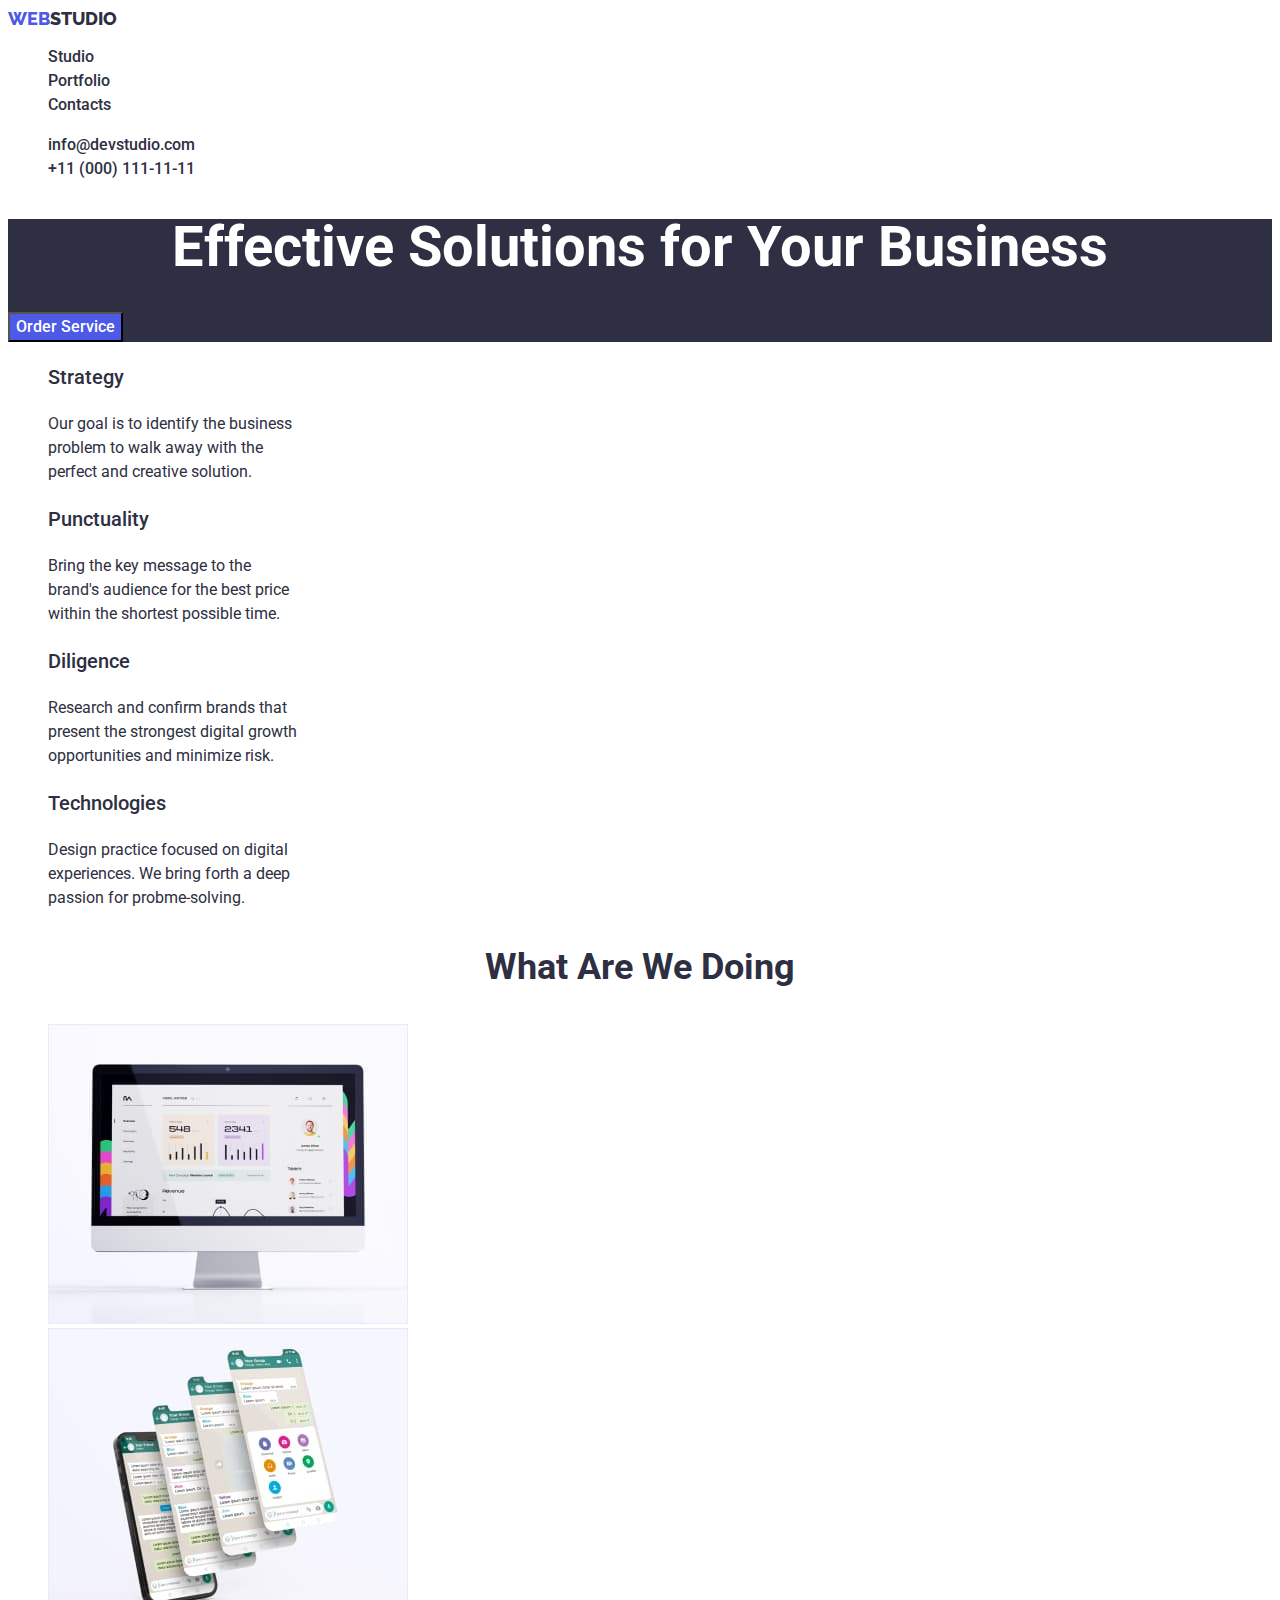
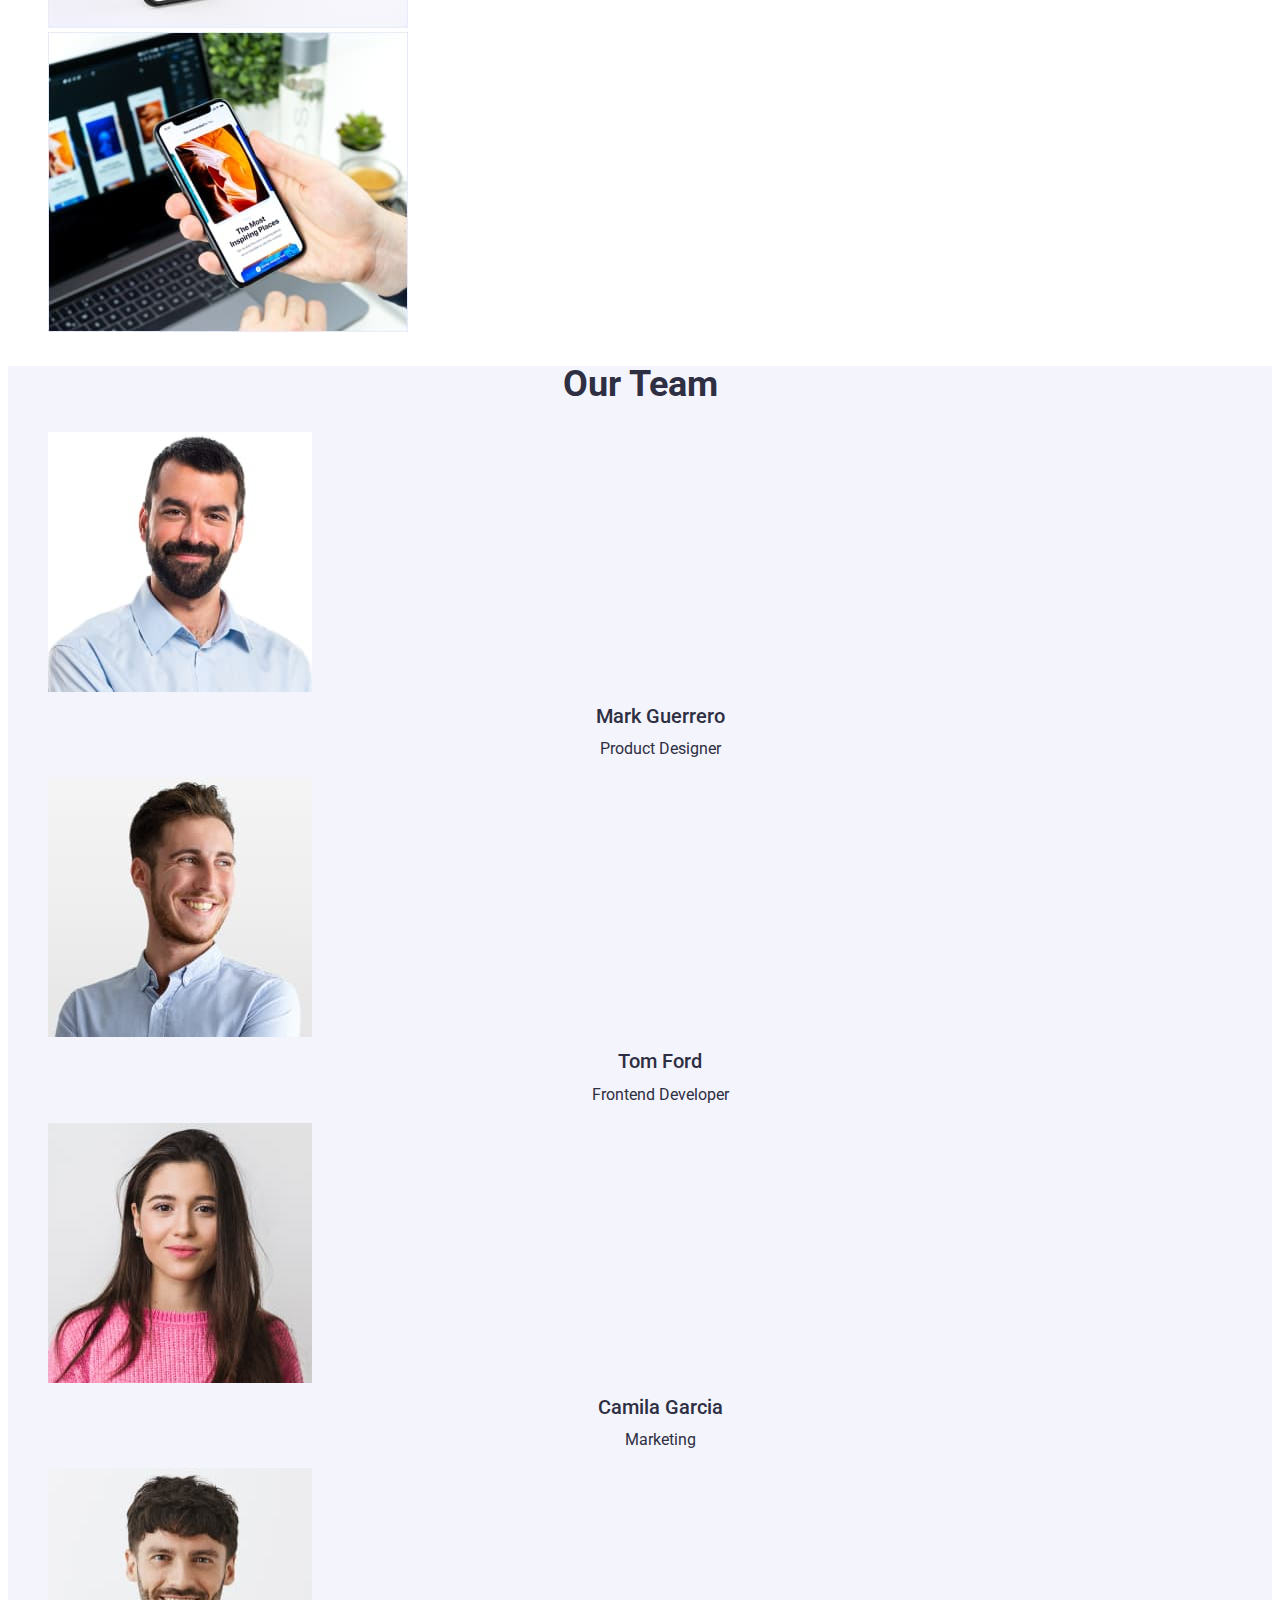
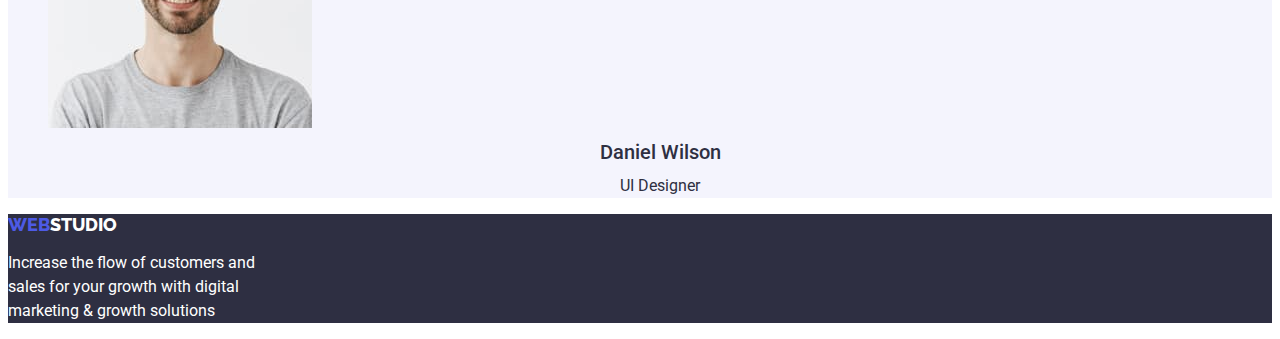
<file: index.html>
<!DOCTYPE html>
<html lang="en">
  <head>
    <meta charset="utf-8" />
    <meta name="viewport" content="width=device-width, initial-scale=1.0" />
    <title>Web Studio</title>
    <link rel="stylesheet" href="./css/style.css" />
    <link rel="preconnect" href="https://fonts.googleapis.com">
    <link rel="preconnect" href="https://fonts.gstatic.com" crossorigin>
    <link href="https://fonts.googleapis.com/css2?family=Raleway:wght@800&family=Roboto:wght@400;500;700;900&display=swap" rel="stylesheet">

  <body>
    <!-- Top Line -->
    <header>
      <nav class="navigation-bar">
        <a href="index.html" class="logo">WEB<span class="logo-span">STUDIO</span></a>
          <ul class="top-line">
            <li><a href="index.html">Studio</a></li>
            <li><a href="portfolio.html">Portfolio</a></li>
            <li><a href="#Contacts">Contacts</a></li>
          </ul>
      </nav>
      <address>
        <ul>
        <li><a href="mailto:info@devstudio.com">info@devstudio.com</a></li>
        <li><a href="tel:+11 (000) 111-11-11">+11 (000) 111-11-11</a></li>
        </ul>
      </address>
    </header>
    <main>
      <!-- Section 1 -->
      <section class="section-one">
        <h1>Effective Solutions for Your Business</h1>
        <button type="button">Order Service</button>
      </section>
      <!-- Section 2 -->
      <section class="section-two">
        <h2 hidden>Values</h2>
        <ul class="strategy">
          <li>
            <h3>Strategy</h3>
            <p>
              Our goal is to identify the business<br/> problem to walk away with the<br/>
              perfect and creative solution.
            </p>
          </li>
          <li>
            <h3>Punctuality</h3>
            <p>
              Bring the key message to the <br/> brand's audience for the best price<br/>
              within the shortest possible time.
            </p>
          </li>
          <li>
            <h3>Diligence</h3>
            <p>
              Research and confirm brands that<br/> present the strongest digital
              growth<br/> opportunities and minimize risk.
            </p>
          </li>
          <li>
            <h3>Technologies</h3>
            <p>
              Design practice focused on digital<br/> experiences. We bring forth a
              deep<br/> passion for probme-solving.
            </p>
          </li>
        </ul>
      </section>
      <!-- Section 3-->
      <section class="section-three">
        <h2>What Are We Doing</h2>
        <ul class="products">
          <li>
            <img
              src="images/Rectangle 71.jpg"
              alt="Website"
              width="360px"
              height="300px"
            />
          </li>
          <li>
            <img
              src="images/img 2.jpg"
              alt="Mobile"
              width="360px"
              height="300px"
            />
          </li>
          <li>
            <img
              src="images/img 3.jpg"
              alt="Operation"
              width="360px"
              height="300px"
            />
          </li>
        </ul>
      </section>
      <!-- Section 4-->
      <section class="section-four">
        <h2>Our Team</h2>
        <ul class="team">
          <li>
            <img
              src="images/img (1).jpg"
              alt="Mark"
              width="264px"
              height="260px"
            />
            <h3>Mark Guerrero</h3>
            <p>Product Designer</p>
          </li>

          <li>
            <img
              src="images/img (2).jpg"
              alt="Tom"
              width="264px"
              height="260px"
            />
            <h3>Tom Ford</h3>
            <p>Frontend Developer</p>
          </li>

          <li>
            <img
              src="images/img (3).jpg"
              alt="Camila"
              width="264px"
              height="260px"
            />
            <h3>Camila Garcia</h3>
            <p>Marketing</p>
          </li>

          <li>
            <img
              src="images/img (4).jpg"
              alt="Daniel"
              width="264px"
              height="260px"
            />
            <h3>Daniel Wilson</h3>
            <p>UI Designer</p>
          </li>
        </ul>
      </section>
    </main>

    <!-- Footer Page-->
    <footer>
      <a href="index.html" class="logo">WEB<span class="logo-span">STUDIO</span></a>
      <p>
        Increase the flow of customers and<br/> sales for your growth with digital<br/>
        marketing & growth solutions
      </p>
    </footer>
  </body>
</html>
</file>
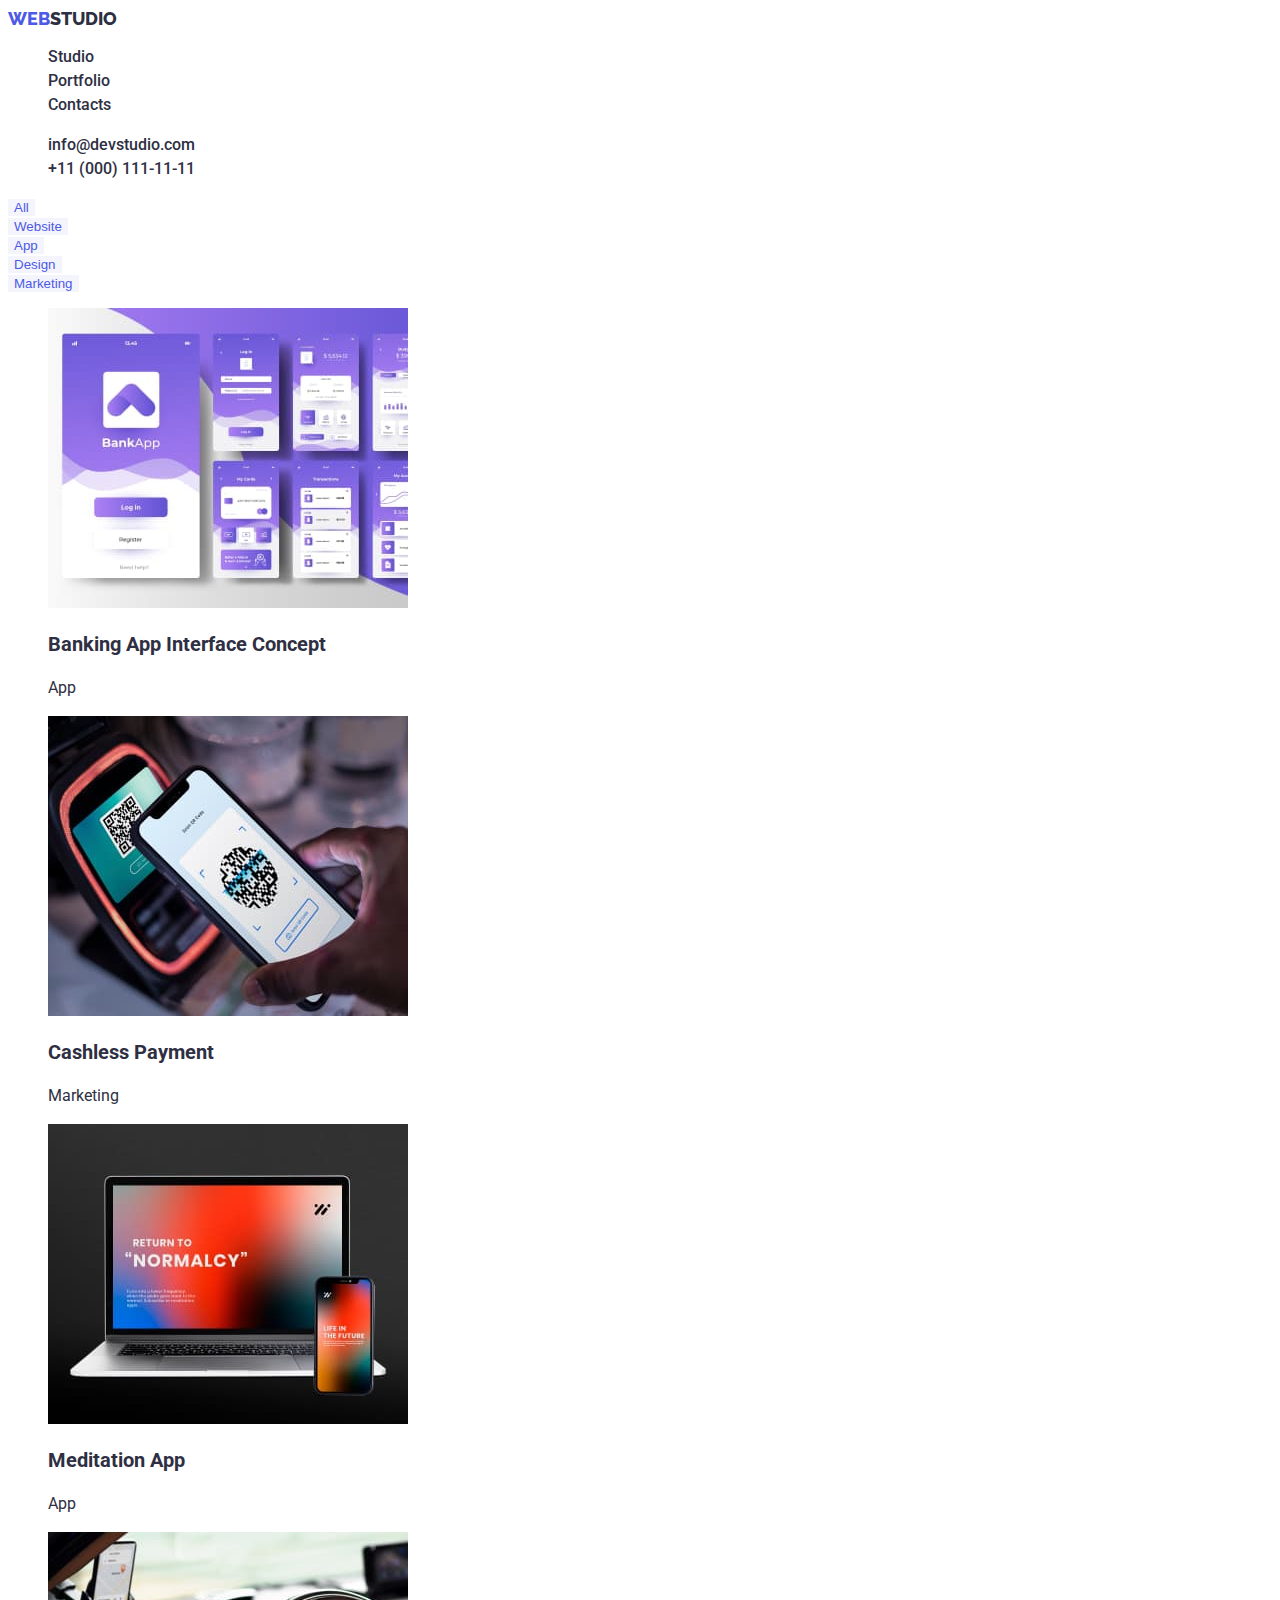
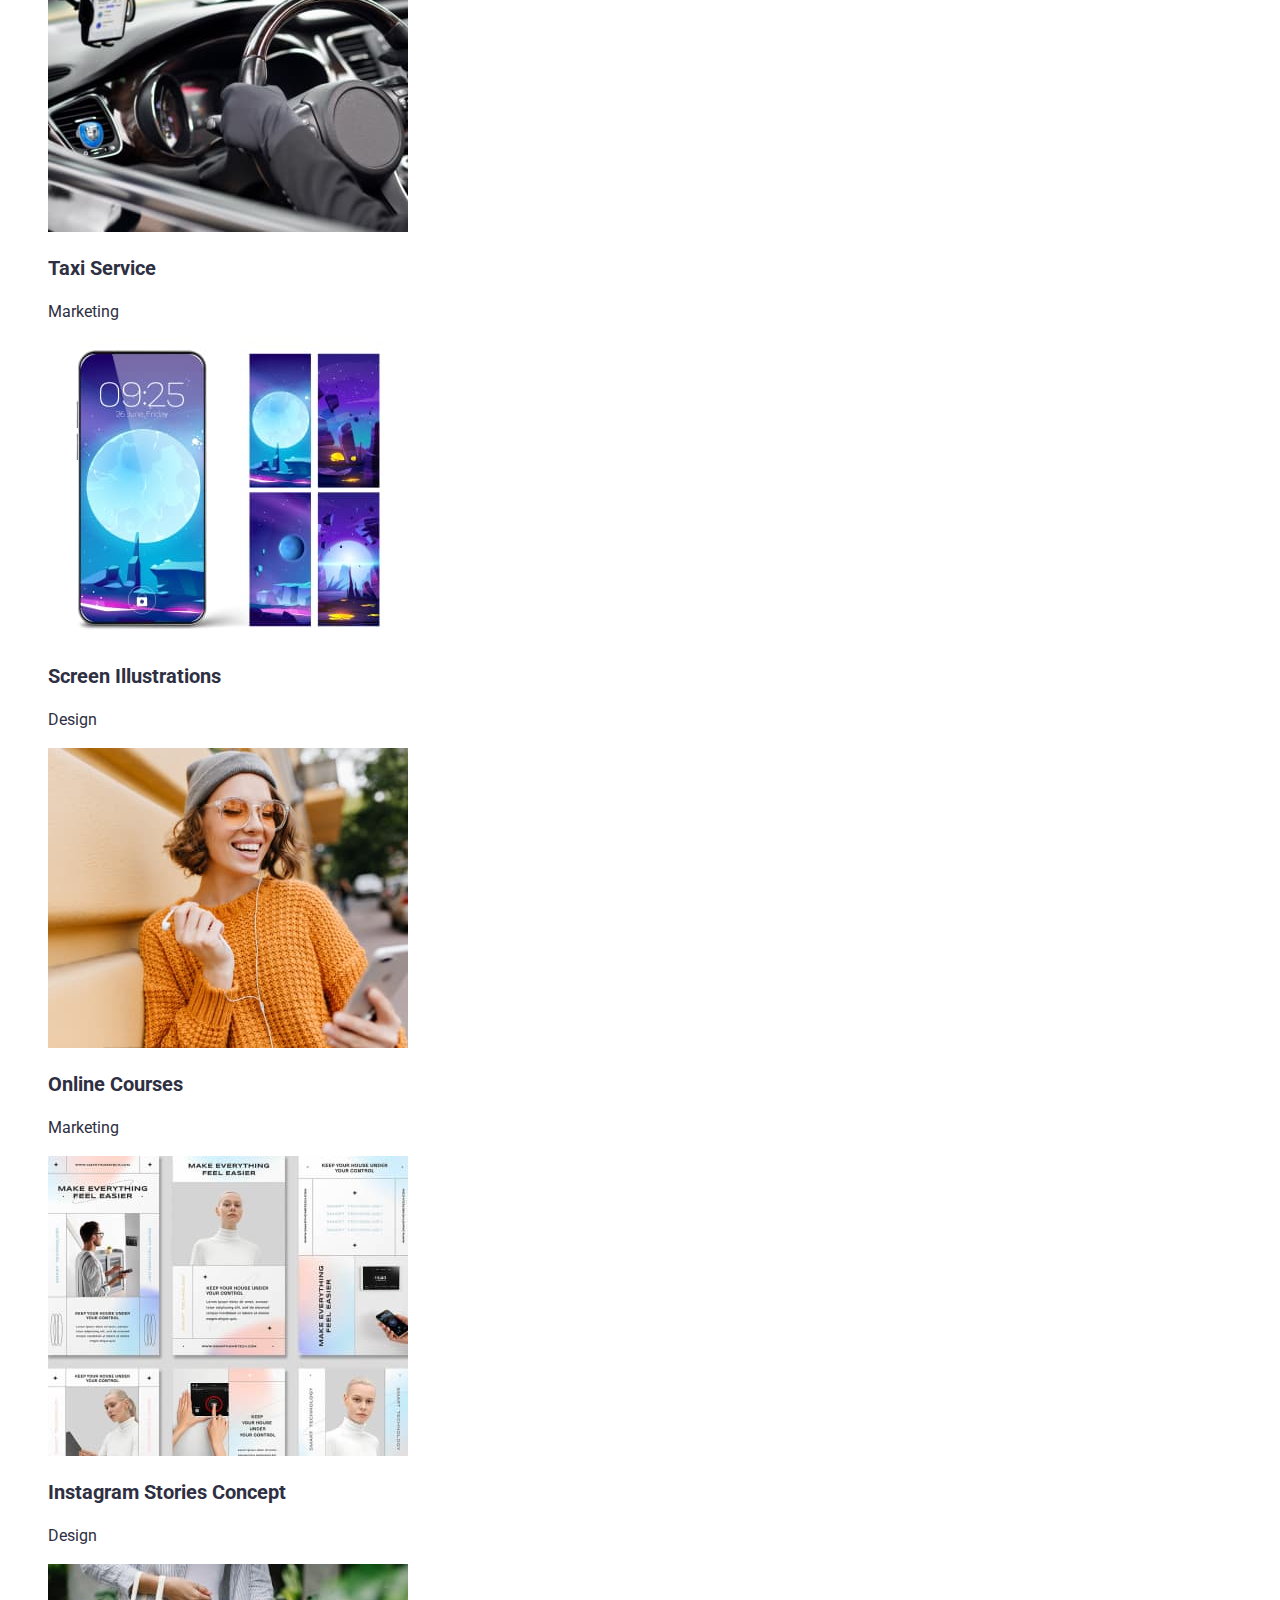
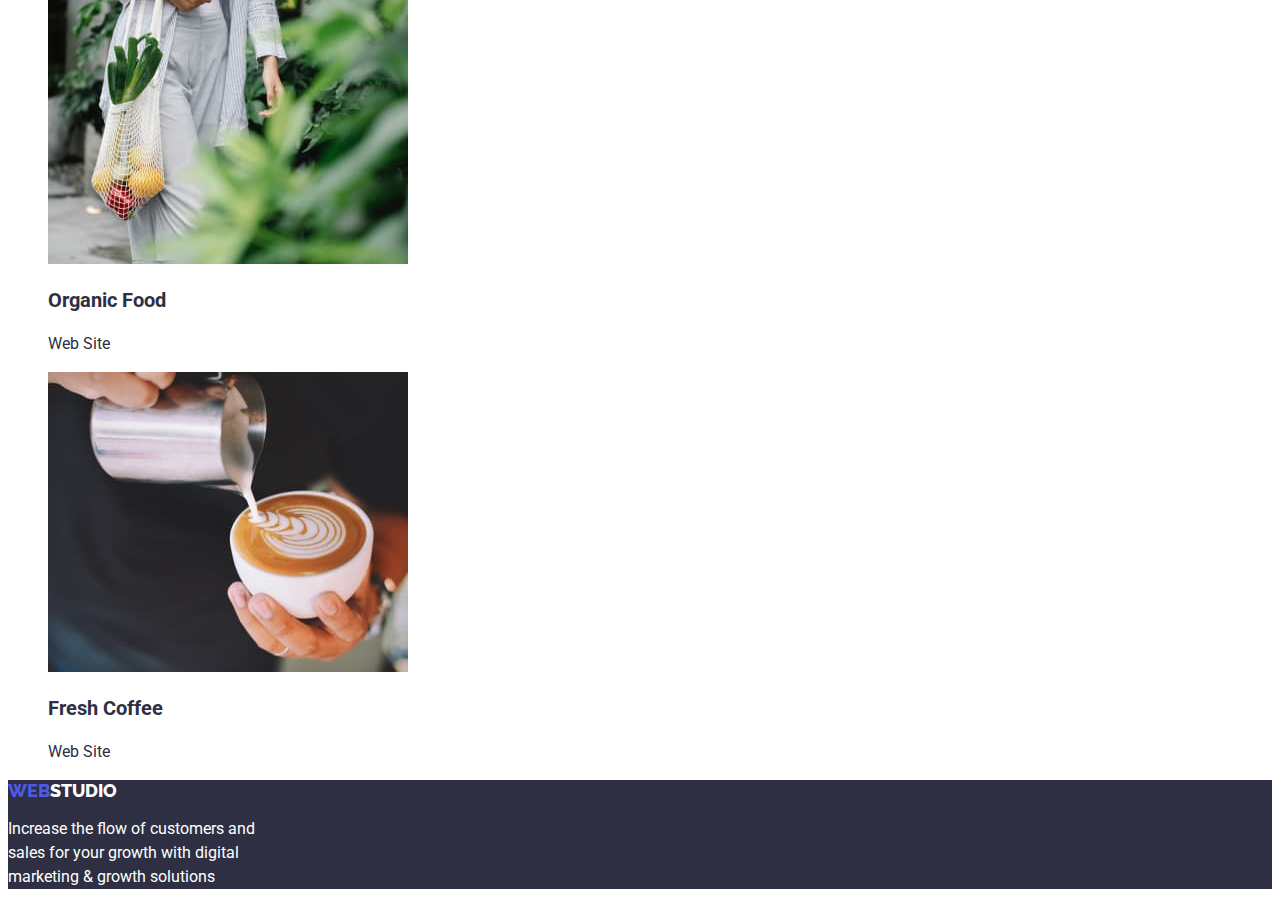
<file: portfolio.html>
<!DOCTYPE html>
<html lang="en">
  <head>
    <meta charset="utf-8" />
    <meta name="viewport" content="width=device-width, initial-scale=1.0" />
    <title>Web Studio</title>
    <link rel="stylesheet" href="./css/style.css" />
    <link rel="preconnect" href="https://fonts.googleapis.com">
    <link rel="preconnect" href="https://fonts.gstatic.com" crossorigin>
    <link href="https://fonts.googleapis.com/css2?family=Raleway:wght@800&family=Roboto:wght@400;500;700;900&display=swap" rel="stylesheet">

  <body>
    <header>
      <nav class="navigation-bar">
         <a href="index.html" class="logo">WEB<span class="logo-span">STUDIO</span></a>
          <ul class="top-line">
            <li><a href="index.html">Studio</a></li>
            <li><a href="portfolio.html">Portfolio</a></li>
            <li><a href="#Contacts">Contacts</a></li>
          </ul>
      </nav>
     <address>
        <ul>
        <li><a href="mailto:info@devstudio.com">info@devstudio.com</a></li>
        <li><a href="tel:+11 (000) 111-11-11">+11 (000) 111-11-11</a></li>
        </ul>
      </address>
    </header>
    <main>
      <section class="menu-section">
       
        <h2 hidden>Menu</h2>
        <button class="button-filter" type="button">All</button><br/>
        <button class="button-filter" type="button">Website</button><br/>
        <button class="button-filter" type="button">App</button><br/>
        <button class="button-filter" type="button">Design</button><br/>
        <button class="button-filter" type="button">Marketing</button><br/>

        <h2 hidden>Products</h2>
        <ul class="products">
          <li>
            <img
              src="images/banking app.jpg"
              alt="Banking App"
              width="360px"
              height="300px"
            />
          </li>
          <h3>Banking App Interface Concept</h3>
          <p>App</p>
          <li>
            <img
              src="images/cashless.jpg"
              alt="Cashless Payment"
              width="360px"
              height="300px"
            />
          </li>
          <h3>Cashless Payment</h3>
          <p>Marketing</p>
          <li>
            <img
              src="images/meditation app.jpg"
              alt="Meditation App"
              width="360px"
              height="300px"
            />
          </li>
          <h3>Meditation App</h3>
          <p>App</p>
          <li>
            <img
              src="images/taxi service.jpg"
              alt="Taxi Service"
              width="360px"
              height="300px"
            />
          </li>
          <h3>Taxi Service</h3>
          <p>Marketing</p>
          <li>
            <img
              src="images/screen.jpg"
              alt="Screen"
              width="360px"
              height="300px"
            />
          </li>
          <h3>Screen Illustrations</h3>
          <p>Design</p>
          <li>
            <img
              src="images/online.jpg"
              alt="Online Courses"
              width="360px"
              height="300px"
            />
          </li>
          <h3>Online Courses</h3>
          <p>Marketing</p>
          <li>
            <img
              src="images/instagram.jpg"
              alt="Instagram"
              width="360px"
              height="300px"
            />
          </li>
          <h3>Instagram Stories Concept</h3>
          <p>Design</p>
          <li>
            <img
              src="images/organic.jpg"
              alt="Organic"
              width="360px"
              height="300px"
            />
          </li>
          <h3>Organic Food</h3>
          <p>Web Site</p>
          <li>
            <img
              src="images/coffee.jpg"
              alt="Coffee"
              width="360px"
              height="300px"
            />
          </li>
          <h3>Fresh Coffee</h3>
          <p>Web Site</p>
        </ul>
      </section>
    </main>

     <footer>
       <a href="index.html" class="logo">WEB<span class="logo-span">STUDIO</span></a>
      <p>
        Increase the flow of customers and<br/> sales for your growth with digital<br/>
        marketing & growth solutions
      </p>
      </footer>
  </body>
</html>
</file>
<file: css/style.css>
body {
  font-family: "Raleway", sans-serif;
  font-family: "Roboto", sans-serif;
  --navyblue: #2e2f42;
  --white: #ffffff;
  --iris: #4d5ae5;
  --cloud: #f4f4fd;
  color: var(--navyblue);
}

header a {
  text-decoration: none;
  color: var(--navyblue);
  font-size: 16px;
  font-family: "Roboto", sans-serif;
  font-style: normal;
  font-weight: 500;
  line-height: 1.5;
}

.logo {
  color: var(--iris);
  font-family: Raleway;
  font-size: 18px;
  font-style: normal;
  font-weight: 800;
  line-height: 1.167;
}

.logo-span {
  color: var(--navyblue);
}

.top-line {
  list-style-type: none;
}

address > ul {
  list-style-type: none;
  color: var(--navyblue);
  font-size: 16px;
  font-family: "Roboto", sans-serif;
  font-style: normal;
  font-weight: 400;
  line-height: 1.5;
}

.navigation-bar > ul > li > a:hover,
a:focus {
  background-color: var(--white);
  color: var(--iris);
}

.section-one {
  background-color: var(--navyblue);
  font-family: "Roboto", sans-serif;
}

.section-one h1 {
  color: var(--white);
  font-weight: 700;
  font-family: "Roboto", sans-serif;
  text-align: center;
  font-size: 56px;
  font-style: normal;
  line-height: 1;
}

.section-one > button {
  cursor: pointer;
  font-family: "Roboto", sans-serif;
  background: var(--iris);
  color: var(--white);
  font-size: 16px;
  font-style: normal;
  font-weight: 500;
  line-height: 1.5;
}

button:hover,
button:focus {
  background-color: var(--navyblue);
  color: var(--white);
}

address a:hover,
address a:focus {
  background-color: var(--white);
  color: var(--iris);
}

.section-two > .strategy {
  list-style-type: none;
}
.section-two h3 {
  font-family: "Roboto", sans-serif;
  color: var(--navyblue);
  font-size: 20px;
  font-style: normal;
  line-height: 1.5;
  font-weight: 500;
}

.section-two p {
  font-family: "Roboto", sans-serif;
  color: var(--navyblue);
  font-size: 16px;
  line-height: 1.5;
}

.section-three ul {
  list-style-type: none;
}

.section-three h2 {
  font-family: "Roboto", sans-serif;
  text-align: center;
  font-size: 36px;
  font-style: normal;
  font-weight: 700;
  line-height: 1.5;
}
.section-four {
  background-color: var(--cloud);
}
.section-four > .team {
  list-style-type: none;
}

.section-four h2 {
  font-family: "Roboto", sans-serif;
  color: var(--navyblue);
  text-align: center;
  font-size: 36px;
  font-style: normal;
  line-height: 1;
  font-weight: 700;
}

.section-four h3 {
  font-family: "Roboto", sans-serif;
  color: var(--navyblue);
  text-align: center;
  font-size: 20px;
  font-style: normal;
  line-height: 1.5px;
  font-weight: 500;
}

.section-four p {
  font-family: "Roboto", sans-serif;
  text-align: center;
  font-size: 16px;
  line-height: 1.5;
}

.menu-section button {
  border: 0px solid var(--cornflower);
  background: var(--cloud);
  color: var(--iris);
}

.menu-section button:hover,
button:focus {
  border: 0px solid var(--cornflower);
  background: var(--iris);
  color: var(--white);
}

.menu-section ul {
  list-style-type: none;
}

.menu-section h3 {
  font-family: "Roboto", sans-serif;
  color: var(--navyblue);
  font-size: 20px;
  font-style: normal;
  line-height: 1.2;
  font-weight: 700;
}

.menu-section p {
  font-family: "Roboto", sans-serif;
  font-size: 16px;
  line-height: 1.5;
}

footer {
  background-color: var(--navyblue);
}

footer a {
  text-decoration: none;
}

footer .logo-span {
  color: var(--white);
}

footer p {
  font-family: "Roboto", sans-serif;
  color: var(--white);
  font-size: 16px;
  font-style: normal;
  line-height: 1.5;
}
</file>
